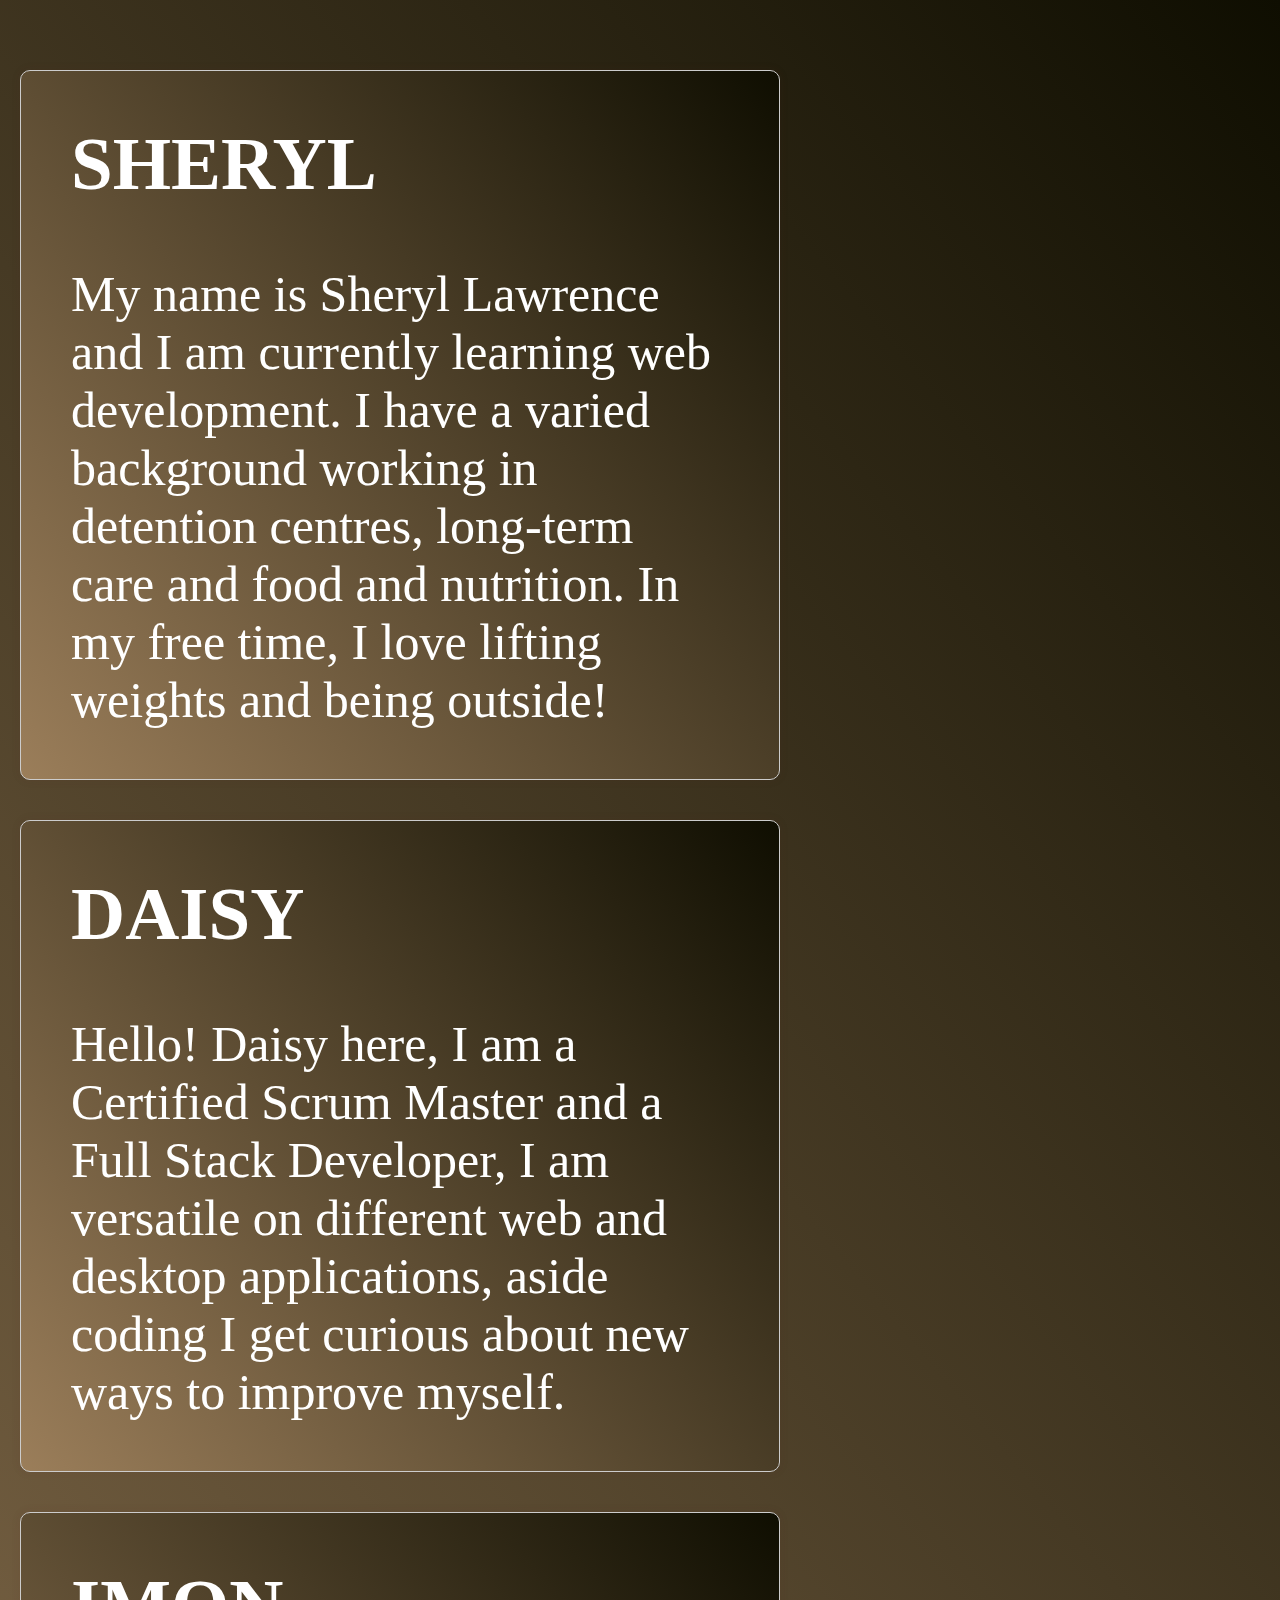
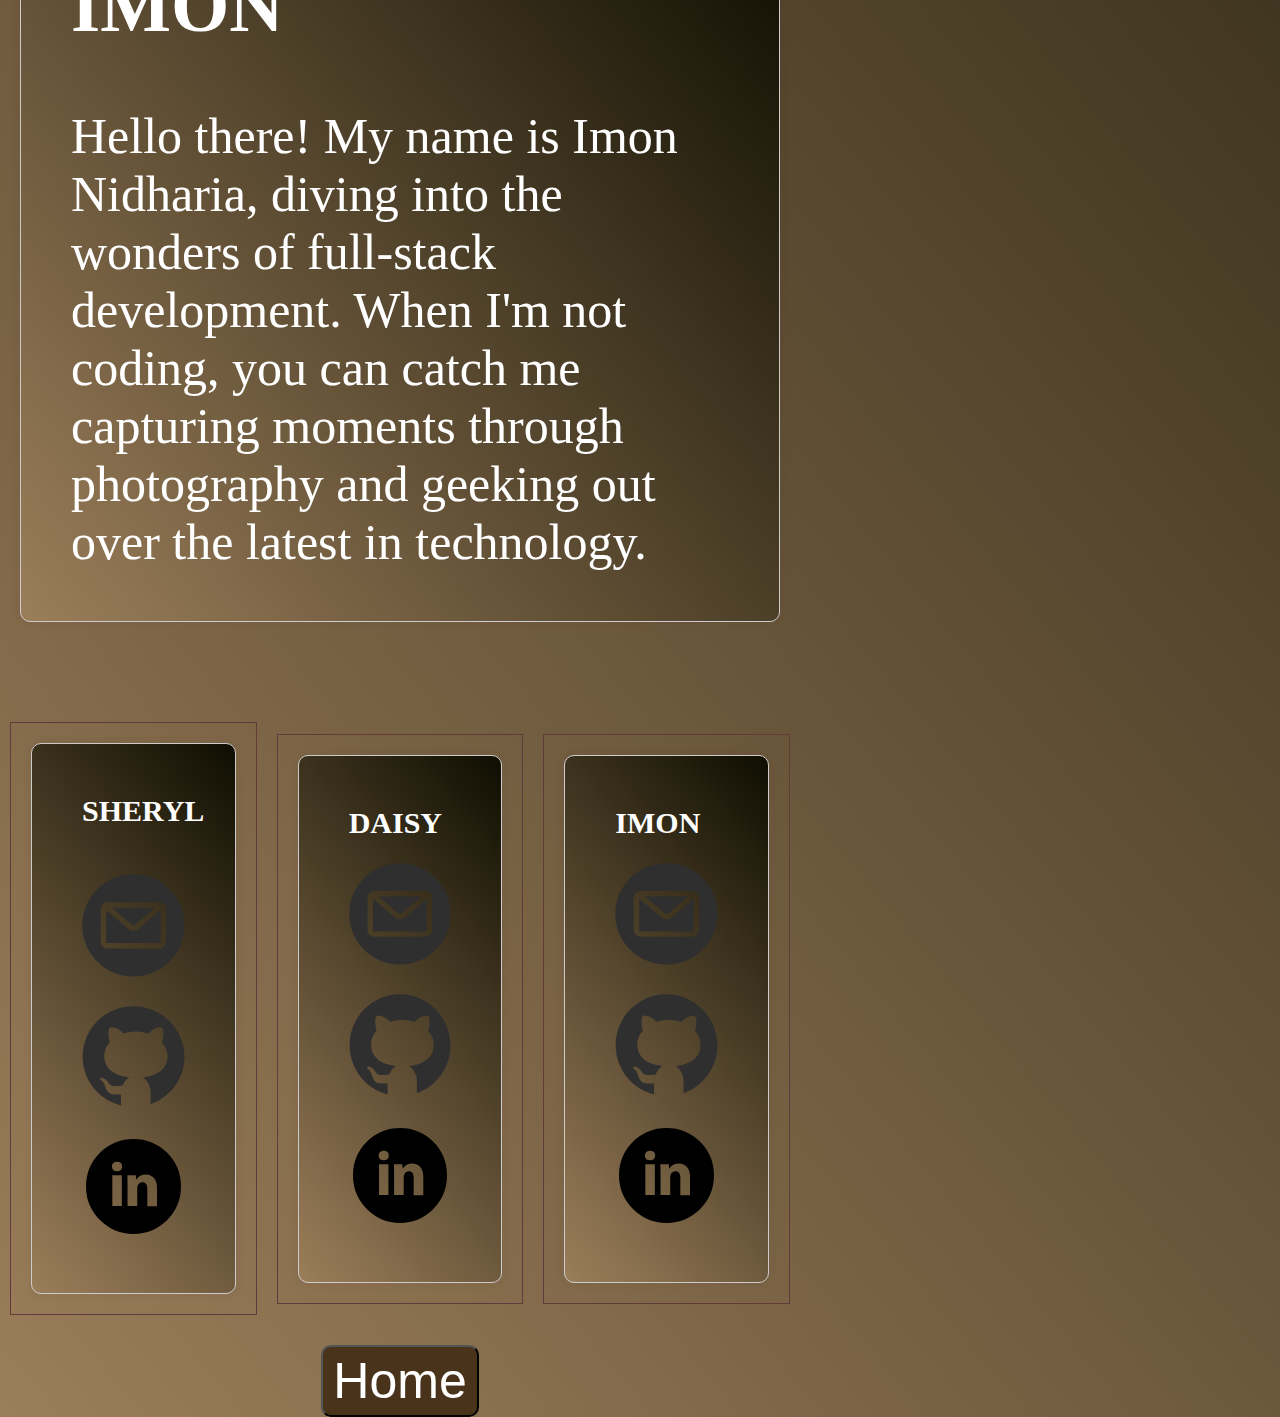
<file: contact.html>
<!DOCTYPE html>
<html lang="en">
<head>
    <meta charset="UTF-8">
    <meta name="viewport" content="width=device-width, initial-scale=1.0">
    <link rel="stylesheet" href="./assets/contact.css">
    <title>Feel Good App</title>
</head>
<body>

  <!--Brief description about each person-->
<div class="aboutUs">
    <div class="Name">
        <div class="namesContainer">
    <h2>SHERYL</h2>
<br>
<p>My name is Sheryl Lawrence and I am currently learning web development. I have a varied background working in detention centres, long-term care and food and nutrition. In my free time, I love lifting weights and being outside!</p>
</div>
</div>


<div class="Name">
    <div class="namesContainer">
<h2>DAISY</h2>
<br>
<p>Hello! Daisy here, 

  I am a Certified Scrum Master and a Full Stack Developer, I am versatile on different web and desktop applications, aside coding I get curious about new ways to improve myself.
</p>
</div>
</div>


<div class="Name">
    <div class="namesContainer">
<h2>IMON</h2>
<br>
<p>Hello there! My name is Imon Nidharia, diving into the wonders of full-stack development. When I'm not coding, you can catch me capturing moments through photography and geeking out over the latest in technology.</p>
</div>
</div>



<!--links to contact information on each person-->

<div class="contactUs">

    <div class="Contact">
        <div class="ContactInfo">
    <h2>SHERYL</h2>
<br>
&nbsp;
      
      <a href="mailto:codelaws@duck.com" target="_blank">
        <img src="./images/gmail.svg" class="connect" alt="email logo">
      </a>
      
   &nbsp;

   <a href="https://github.com/slawcode"target="_blank">
     <img src="./images/github.svg" class="connect" alt="github logo">
   </a>
   
   &nbsp;

   <a href="https://www.linkedin.com/in/sheryl-lawrence-211683116"target="_blank">
    <img src="./images/LinkedIn.svg" class="connect" alt="github logo">
</a>
</div>
</div>


<div class="Contact">
    <div class="ContactInfo">
<h2>DAISY</h2>
&nbsp;
      
      <a href="mailto:daisyisibor9@duck.com" target="_blank">
        <img src="./images/gmail.svg" class="connect" alt="email logo">
      </a>

      
   &nbsp;

   <a href="https://github.com/DaisyIsibor"target="_blank">
     <img src="./images/github.svg" class="connect" alt="github logo">
   </a>
   &nbsp;

   <a href="https://www.linkedin.com/in/daisy-isibor-fsd"target="_blank">
    <img src="./images/LinkedIn.svg" class="connect" alt="github logo">
   </a>
</div>
</div>


<div class="Contact">
    <div class="ContactInfo">
<h2>IMON</h2>
&nbsp;
      
      <a href="mailto:imon@duck.com" target="_blank">
        <img src="./images/gmail.svg" class="connect" alt="email logo">
      </a>
      
   &nbsp;

   <a href="https://github.com/imooon"target="_blank">
     <img src="./images/github.svg" class="connect" alt="github logo">
   </a>
   &nbsp;

   <a href="https://www.linkedin.com/in/imon-nidharia/"target="_blank">
     <img src="./images/LinkedIn.svg" class="connect" alt="github logo">
   </a>
</div>
</div>




    
<!--Adding a button to navigate to the home page-->
<a href="index.html" class="Btnhome">
    <button type="home">Home</button></a>


</body>


</html>
</file>
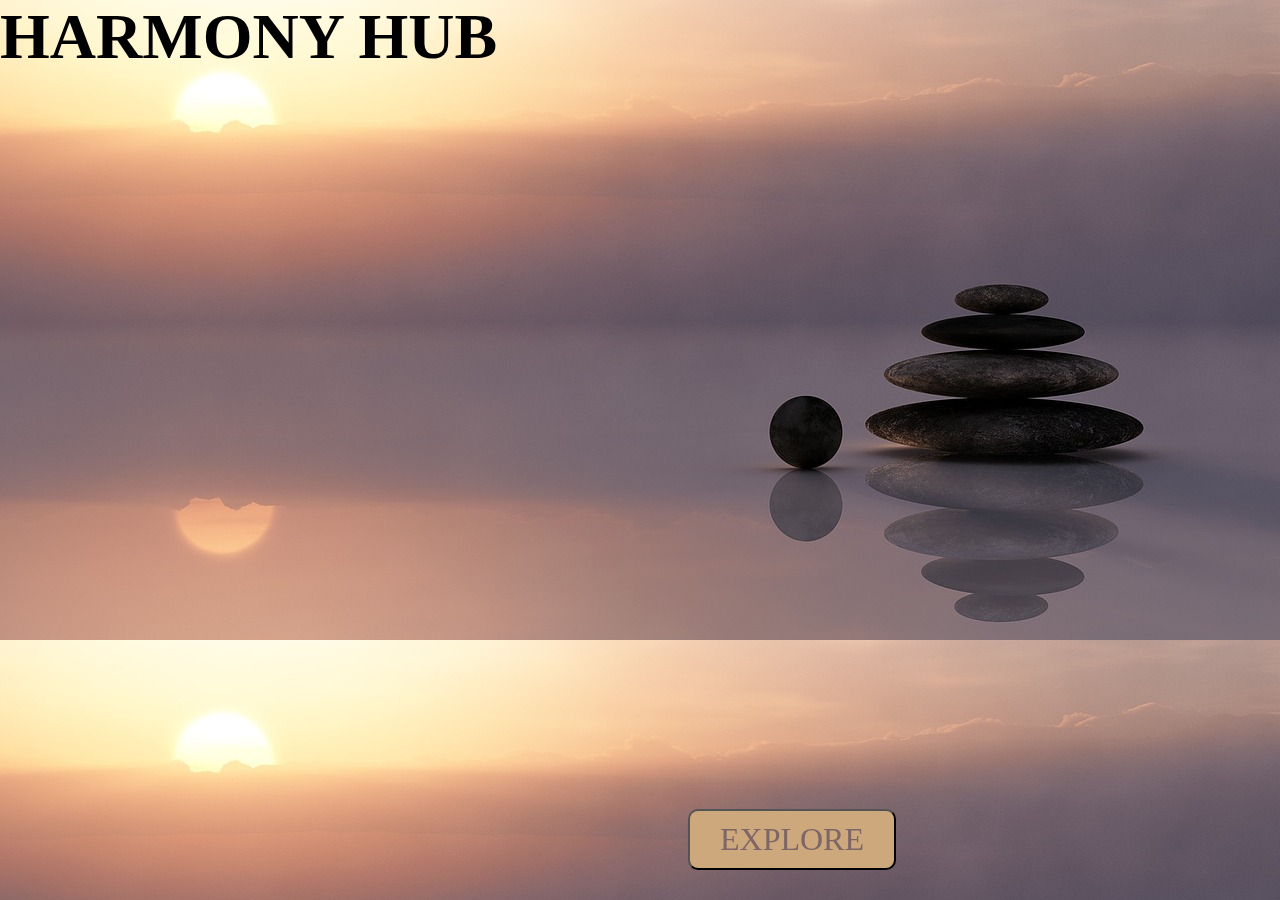
<file: home.html>
<!DOCTYPE html>
<html lang="en">
<head>
    <meta charset="UTF-8">
    <meta name="viewport" content="width=device-width, initial-scale=1.0">
    <link rel="stylesheet" href="./assets/home.css">
    <title>Feel Good App</title>
    
</head>
<body>

   
<!--Below is the name of Website with a H3 attribute -->
        
    <h3>HARMONY HUB</h3>

<!--Below is the link to explore which takes you to the Main page-->
    <button onclick="mainPage()"
    id="exploreBtn">EXPLORE</button>

<h2 class="timer"></h2>
<div id="quote"></div>

    <script src="./assets/home.js"></script>
</body>
</html>
</file>
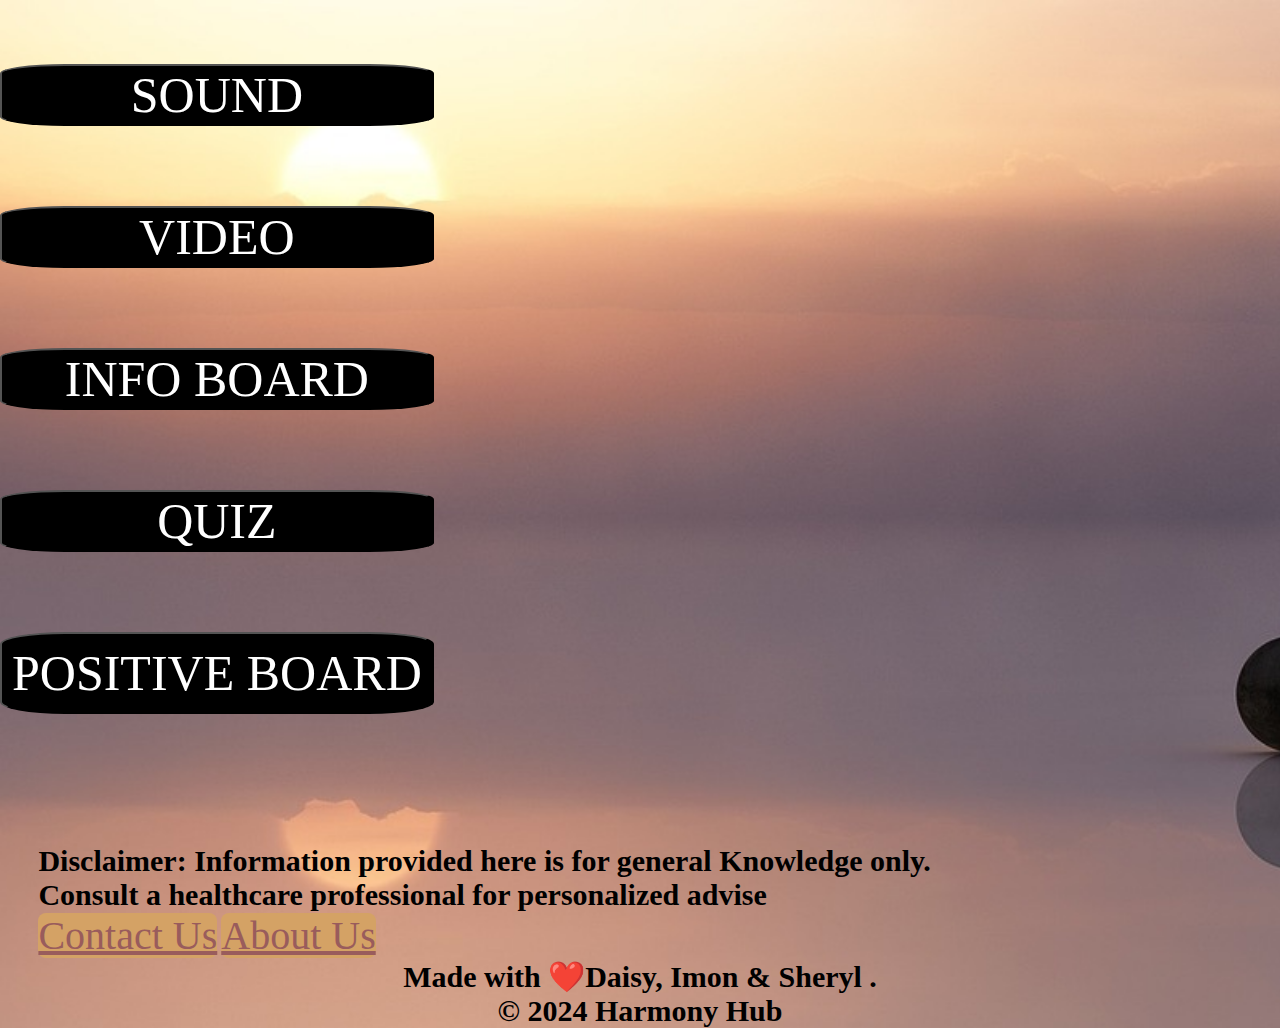
<file: main.html>
<!DOCTYPE html>
<html lang="en">
<head>
    <meta charset="UTF-8">
    <meta name="viewport" content="width=device-width, initial-scale=1.0">
    <link rel="stylesheet" href="./assets/main.css">
    <title>Harmony Hub</title>
</head>
<body>

    
<section class="Menue">

    <button onclick="soundPage()"
    id="soundBtn">SOUND</button>

        
<button onclick="videoPage()"
    id="videoBtn">VIDEO</button>

    <button onclick="informationPage()"
    id="informationBtn">INFO BOARD</button>


<button onclick="quizPage()"
    id="quizBtn">QUIZ</button>

     

    <button onclick="positivePage()"
    id="positiveBtn">POSITIVE BOARD</button>
</section>
        

<section id="footer"
class ="disclaimer">
<h3>Disclaimer: Information provided here is for general Knowledge only. 
    <br>
      Consult a healthcare professional for personalized advise</h3>


   <a href="contact.html" class="contact">Contact Us</a>  
   <a href="contact.html" class="about">About Us</a>    


</section>


<footer>
    <h3 style="text-align:center;"
    >Made with ❤️Daisy, Imon & Sheryl ️.
<p>&copy; 2024 Harmony Hub</p>
</h3>
</footer>

<script src="./assets/main.js"></script>




        </body>
</html>
</file>
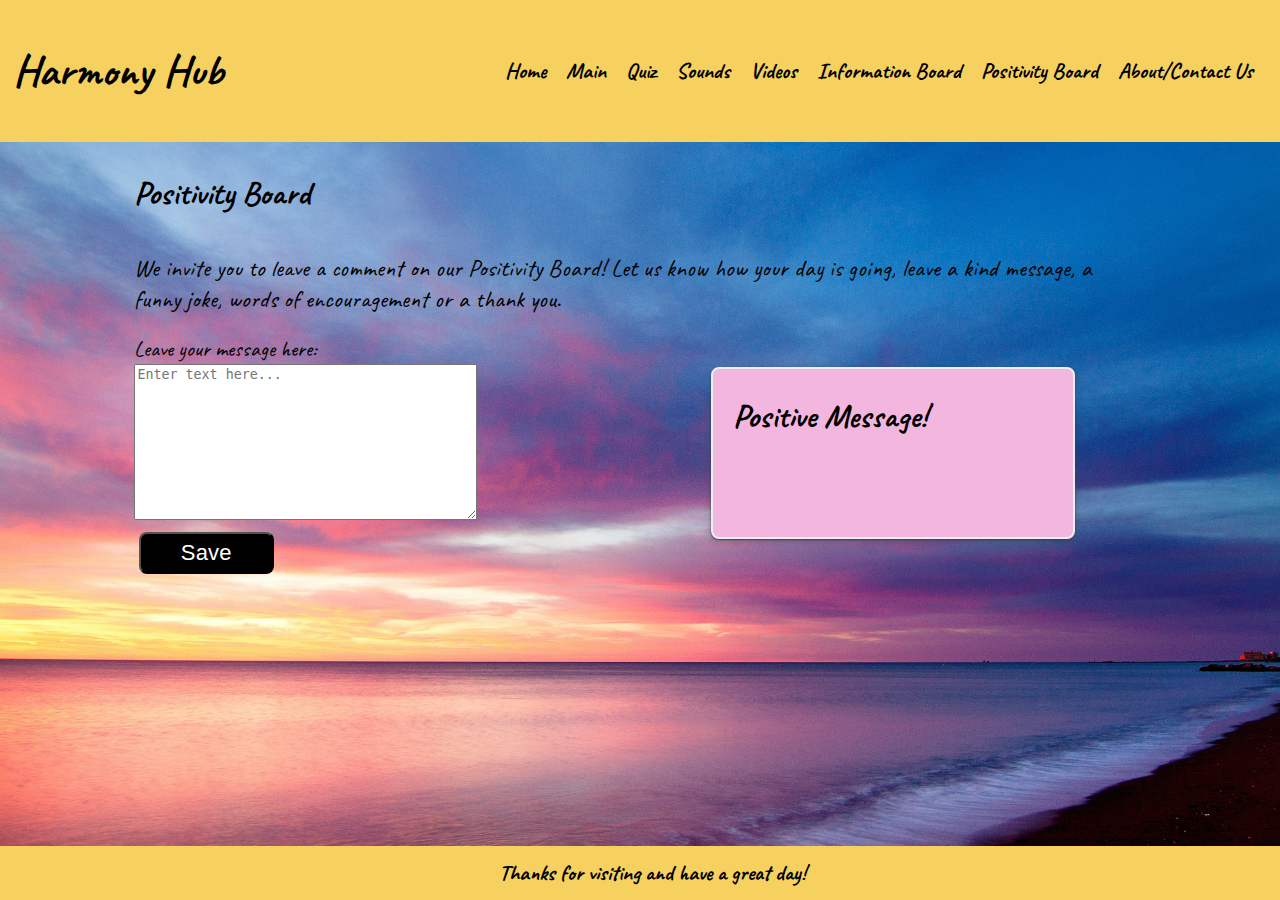
<file: positive.html>
<!DOCTYPE html>
<html lang="en">
<head>
    <meta charset="UTF-8">
    <meta name="viewport" content="width=device-width, initial-scale=1.0">
    <!-- Google fonts api list -->
    <link rel="preconnect" href="https://fonts.googleapis.com">
    <link rel="preconnect" href="https://fonts.gstatic.com" crossorigin>
    <link href="https://fonts.googleapis.com/css2?family=Caveat:wght@400..700&family=Roboto:ital,wght@0,100;0,300;0,400;0,500;0,700;0,900;1,100;1,300;1,400;1,500;1,700;1,900&display=swap" rel="stylesheet">
    <link rel="stylesheet" href="./assets/positive.css" />
    <title>Harmony Hub</title>
</head>

<body>
  <!-- Header for Harmoney Hub and unordered navigation list of pages -->
  <header>
    <h1>Harmony Hub</h1>
    <nav>
      <ul>
        <li><a href="index.html">Home</a></li>
        <li><a href="main.html">Main</a></li>
        <li><a href="quiz.html">Quiz</a></li>
        <li><a href="sound.html">Sounds</a></li>
        <li><a href="video.html">Videos</a></li>
        <li><a href="info.html">Information Board</a></li>
        <li><a href="positive.html">Positivity Board</a></li>
        <li><a href="contact.html">About/Contact Us</a></li>
      </ul>
     </nav>
  </header>

  <main>
    <section>
      <article>
        <h2>Positivity Board</h2>
        <p>We invite you to leave a comment on our Positivity Board! Let us know how your day is going, leave a kind message, a funny joke, words of encouragement or a thank you.</p>
        <label for="message">Leave your message here:</label>
        <br><textarea type=text id="message" rows="10" cols="40" placeholder="Enter text here..."></textarea> </textarea>
        <button id="save" onClick="saveData()">Save</button> 
        <div id="savedData"></div>
      </article>
      <article>
        <div class="card">
          <h2 class="positive-message">Positive Message!</h2>
          <p><span id="saved-message"></span></p>
        </div>
      </article>
    </section>
  </main>

  <footer>
    <span>Thanks for visiting and have a great day!</span>
  </footer>

  <script src="assets/positive.js"> </script>

</body>

</html>
</file>
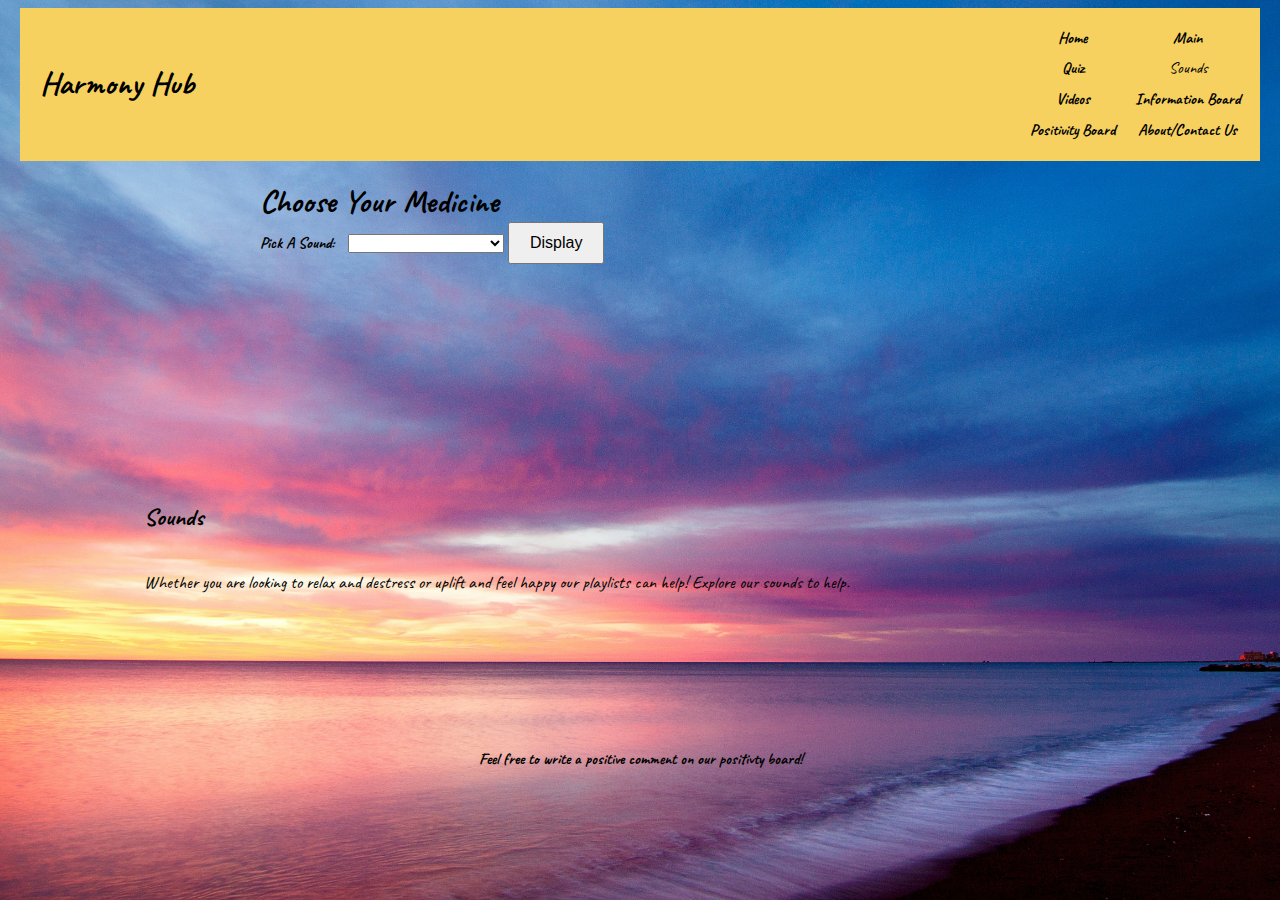
<file: sound.html>
<!DOCTYPE html>
<html lang="en">
<head>
    <meta charset="UTF-8">
    <meta name="viewport" content="width=device-width, initial-scale=1.0">
    <link rel="preconnect" href="https://fonts.googleapis.com">
    <link rel="preconnect" href="https://fonts.gstatic.com" crossorigin>
    <!--This is the link to the fonts-->
    <link href="https://fonts.googleapis.com/css2?family=Caveat:wght@400..700&family=Roboto:ital,wght@0,100;0,300;0,400;0,500;0,700;0,900;1,100;1,300;1,400;1,500;1,700;1,900&display=swap" rel="stylesheet">
    <link rel="stylesheet" href="./assets/sound.css" />
    <title>Harmony Hub</title>
</head>

<body>

    <header>

        <h1>Harmony Hub</h1>

        <button id="menu-toggle">&#9776;</button>
        <nav id="menu">
          <ul>
            <!--removed the path(./) from links-->

            <li><a href="home.html">Home</a></li>
            <li><a href="main.html">Main</a></li>
            <li><a href="quiz.html">Quiz</a></li>
            <li><a href="sound.html"></a> Sounds</a></li>
            <li><a href="video.html">Videos</a></li>
            <li><a href="info.html">Information Board</a></li>
            <li><a href="positive.html">Positivity Board</a></li>
            <li><a href="contact.html">About/Contact Us</a></li>
          </ul>
        </nav>
      </header>

      <!--This displays the play list for users to pick and search from-->
      <div class="playList">
<h1>Choose Your Medicine</h1>
<!--Below is the drop down options to pick a sound  -->
<label for="selectOptions">Pick A Sound:</label>
<select id="selectOptions">
  <option value=""></option>
  <option value="meditation">Meditation</option>
  <option value="fireSound">Fire Sounds</option>
  <option value="waveSound">Wave Sounds</option>
  <option value="rainSound">Rainfall Sounds</option>
  <option value="snowSound">Snow Blizzard Sounds</option>
  <option value="relaxSound">Relaxing Music</option>
  <option value="jazzsound">Jazz Piano</option>
  <option value="gentleSound">Gentle Music</option>
  <option value="hamonySound">Harmony Sound</option>
</select>
<!--this is the display click option which is called here but the function is on main JS file-->
<button onclick="display()">Display</button>
<div id="results"></div>
<div id="pictureContainer"></div>
</div>


<script src="./assets/main.js"></script>
</body>

    <main>
      <section>
        <article>
          <h2>Sounds</h2>
           <p>Whether you are looking to relax and destress or uplift and feel happy our playlists can help! Explore our sounds to help. </p>
          
        </article>
      </section>
      
    </main>

    <footer>
        <span>Feel free to write a positive comment on our positivty board!</span>
        
        
    </footer>
</file>
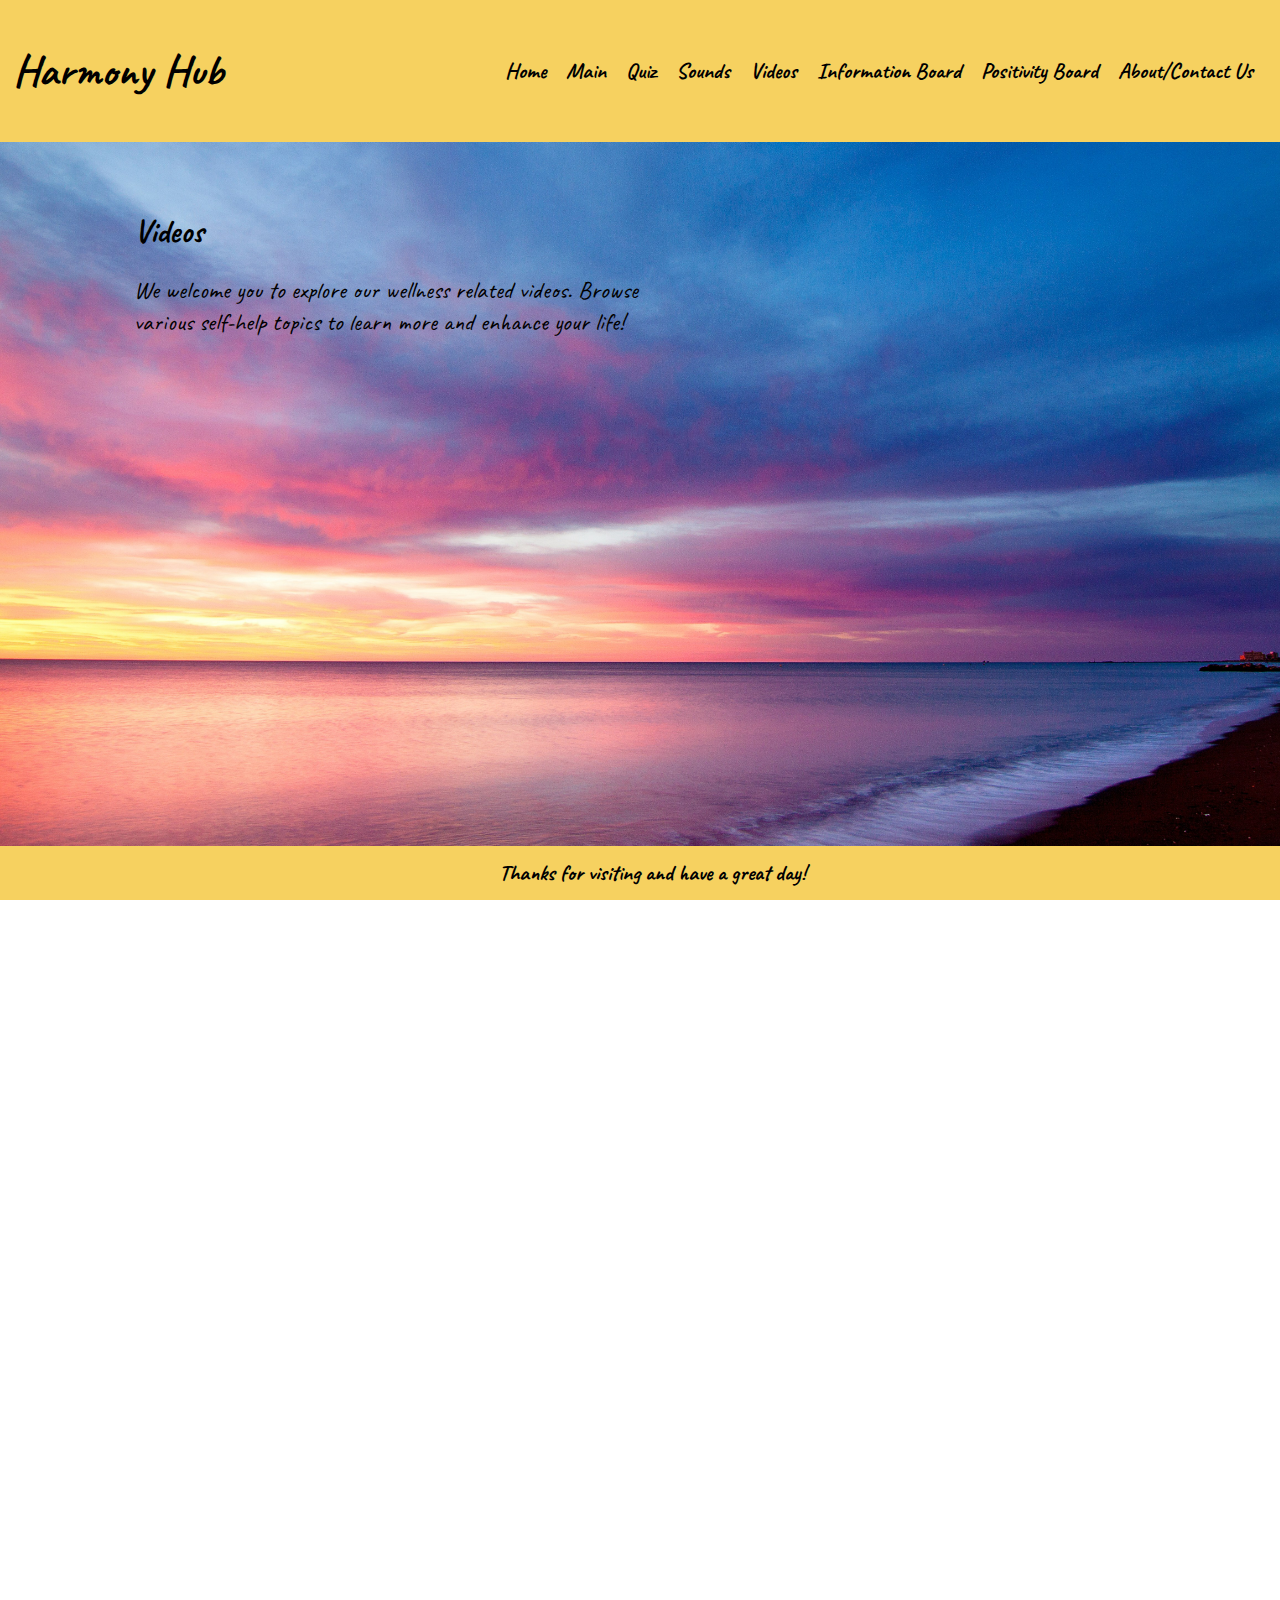
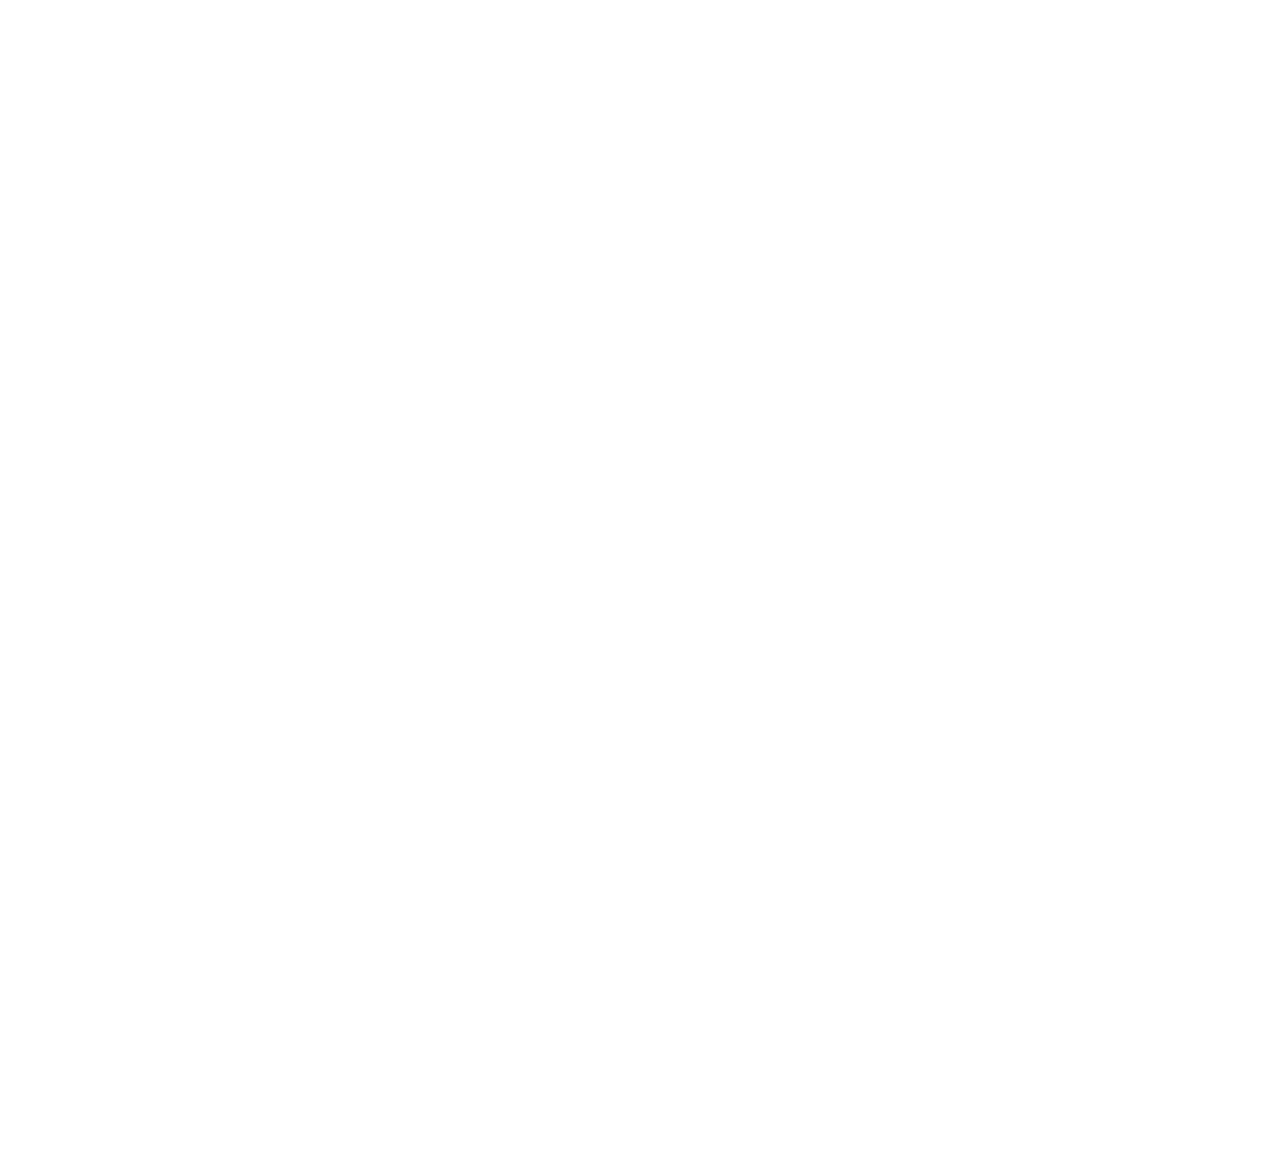
<file: video.html>
<!DOCTYPE html>
<html lang="en">
<head>
    <meta charset="UTF-8">
    <meta name="viewport" content="width=device-width, initial-scale=1.0">
    <!-- Google fonts api link -->
    <link rel="preconnect" href="https://fonts.googleapis.com">
    <link rel="preconnect" href="https://fonts.gstatic.com" crossorigin>
    <link href="https://fonts.googleapis.com/css2?family=Caveat:wght@400..700&family=Roboto:ital,wght@0,100;0,300;0,400;0,500;0,700;0,900;1,100;1,300;1,400;1,500;1,700;1,900&display=swap" rel="stylesheet">
    <link rel="stylesheet" href="./assets/video.css" />
    <title>Harmony Hub</title>
</head>

<body>
    <header>
      <!-- Header for Harmoney Hub and unordered navigation list of pages -->
        <h1>Harmony Hub</h1>
        <nav>
          <ul>
            <li><a href="index.html">Home</a></li>
            <li><a href="main.html">Main</a></li>
            <li><a href="quiz.html">Quiz</a></li>
            <li><a href="sound.html">Sounds</a></li>
            <li><a href="video.html">Videos</a></li>
            <li><a href="info.html">Information Board</a></li>
            <li><a href="positive.html">Positivity Board</a></li>
            <li><a href="contact.html">About/Contact Us</a></li>
          </ul>
        </nav>
      </header>

  <main>
    <section>
      <article>
        <h2>Videos</h2>
        <p>We welcome you to explore our wellness related videos. Browse various self-help topics to learn more and enhance your life!</p>
      </article>
      <article class="video" id="video">
        <iframe width="560" height="315" src="https://www.youtube.com/embed/byhuJcEf0zg?si=HJtDogYIihLIopLn" title="YouTube video player" frameborder="0" allow="accelerometer; autoplay; clipboard-write; encrypted-media; gyroscope; picture-in-picture; web-share" allowfullscreen></iframe>
        <iframe width="560" height="315" src="https://www.youtube.com/embed/1U2qMRGihGg?si=VU0NTWnzGkLCeiGa" title="YouTube video player" frameborder="0" allow="accelerometer; autoplay; clipboard-write; encrypted-media; gyroscope; picture-in-picture; web-share" allowfullscreen></iframe>
        <iframe width="560" height="315" src="https://www.youtube.com/embed/FDuDgCZyGUg?si=qxFP6OU_wfeinzKN" title="YouTube video player" frameborder="0" allow="accelerometer; autoplay; clipboard-write; encrypted-media; gyroscope; picture-in-picture; web-share" allowfullscreen></iframe>
        <iframe width="560" height="315" src="https://www.youtube.com/embed/36m1o-tM05g?si=u6AJdwCeLWQ8qE5R" title="YouTube video player" frameborder="0" allow="accelerometer; autoplay; clipboard-write; encrypted-media; gyroscope; picture-in-picture; web-share" allowfullscreen></iframe>
        <iframe width="560" height="315" src="https://www.youtube.com/embed/bGvAXu7P9Sw?si=62B_cXiBv7bch0-p" title="YouTube video player" frameborder="0" allow="accelerometer; autoplay; clipboard-write; encrypted-media; gyroscope; picture-in-picture; web-share" allowfullscreen></iframe>
        <iframe width="560" height="315" src="https://www.youtube.com/embed/sUwD3GRPJos?si=9f73i2bNIilOTNcF" title="YouTube video player" frameborder="0" allow="accelerometer; autoplay; clipboard-write; encrypted-media; gyroscope; picture-in-picture; web-share" allowfullscreen></iframe>
        <iframe width="560" height="315" src="https://www.youtube.com/embed/sQuM5e0QGLg?si=agnI2v6EURdQrjOl" title="YouTube video player" frameborder="0" allow="accelerometer; autoplay; clipboard-write; encrypted-media; gyroscope; picture-in-picture; web-share" allowfullscreen></iframe>
      </article>
    </section>
  </main>

  <footer>
    <span>Thanks for visiting and have a great day!</span>
  </footer>

  <script src="assets/video.js"></script>

</body>

</html>
</file>
<file: assets/contact.css>
* {
    padding: 0;
    margin: 0;
    box-sizing: border-box;
}

body {
    background: linear-gradient(50deg, rgb(155, 126, 90), rgb(15, 14, 1));
    min-height: 100vh; /    display: flex;
    flex-direction: column;
    justify-content: center;
    align-items: center;
    overflow-x: hidden; /* Prevents horizontal overflow */
}

.aboutUs  {
    font-size: 50px;
    font-family: comic;
    display: flex;
    flex-wrap: wrap; /* Allow items to wrap to the next line if necessary */
    justify-content: center; /* Horizontally center items */
    align-items: center;
    max-width: 800px;
    margin-top: 50px;
    color:white;
}

.contactUs{
    
    font-family: comic;
    display: flex;
    flex-wrap: wrap; /* Allow items to wrap to the next line if necessary */
    justify-content: center; /* Horizontally center items */
    align-items: center;
    max-width: 800px;
    margin-top: 50px;
}


.Names {
    flex: 1; /* Allow items to grow and fill available space */
    border: 1px solid rgb(97, 59, 59);
    padding: 20px;
    margin: 10px; /* Add margin between items */
    width: 30%; /* Set width for each item */
    max-width: calc(30% - 20px); /* Set maximum width for each item to prevent overflow */
}

.Contact{
    flex: 1; /* Allow items to grow and fill available space */
    border: 1px solid rgb(97, 59, 59);
    padding: 20px;
    margin: 10px;
    width: 30%; 
    max-width: calc(50% - 70px); /* Set maximum width for each item to prevent overflow */
}

.namesContainer {
    padding: 50px;
    border: 1px solid #ccc;
    border-radius: 10px;
    box-shadow: 0 0 10px rgba(92, 44, 44, 0.1);
    background: linear-gradient(50deg, rgb(155, 126, 90), rgb(15, 14, 1));
    margin:20px;
}
.ContactInfo{
    padding:50px;
    border: 1px solid #ccc;
    border-radius: 10px;
    box-shadow: 0 0 10px rgba(92, 44, 44, 0.1);
    background: linear-gradient(50deg, rgb(155, 126, 90), rgb(15, 14, 1));
   font-size:20px;
}


.contactUs {
    margin-top: 70px; /* To Adjust spacing between sections */
}

/* Styling for the home button */
.Btnhome {
    margin-top: 20px;
    text-align: right;
}

.Btnhome button {
    font-size: 1em;
    cursor: pointer;
    color:white;
    background-color: rgb(73, 52, 27);
    border-radius: 10px;
    padding: 5px 10px;
}

.Btnhome button:hover {
    background-color: rgba(146, 87, 87, 0.493);
    margin-left: auto;
}


/* media query per screen*/

@media screen and (max-width: 576px) {
    .Contact{
        max-width:100px;
        padding:8px;
        border:10px;
        
    }


    .contactUs{
        
        font-size:10px;
            max-width:100%;
            padding:20px;
    }
    .ContactInfo{
       
        width:100%;
        padding:3px;
    }
    
    .Btnhome{
        font-size:35px;
      }
      h2{
        font-size:large;
    }
    

    
    .Btnhome{
        font-size:45px;
      }
}

@media screen and (max-width: 414px){
    .Contact{
        max-width:100px;
        padding:15px;
        border:10px;
        
    }


    .contactUs{
        
        font-size:10px;
            max-width:100%;
            padding:20px;
    }
    .ContactInfo{
       
        width:100%;
        padding:1px;
    }
    
    .Btnhome{
        font-size:35px;
      }
      h2{
        font-size:large;
    }
    }

    @media screen and (max-width: 320px) {
    
    
        .contactUs{
            font-size:10px;
            max-width:100%;
            padding:10px;
        }
        h2{
            font-size:large;
        }
    .Contact{
        max-width:800px;
        padding:15px;
        border:10px;
        
    }

    .ContactInfo{
       
        width:100%;
        padding:10px;
    }

  .Btnhome{
    font-size:20px;
  }
}
</file>
<file: assets/home.css>
*{
    margin:0;
    padding:0;
}

h3{
    font-family:inherit;
    font-size: 4em;
    

}

body{
    background-color:bisque;
    background-image:url("../images/balance-110850_1280.jpg");
    background-size:cover;
    
    
}

#quote{
    font-size:3em;
    font-family:comic;
    text-align:center;
  margin-top:10%;
  color:white;

}

#exploreBtn{
    text-align:center;
    font-size:2em;
    font-family:comic;
    bottom:30px;
    right:30%;
    padding:10px 30px;
    color:rgb(126, 102, 102);
    background: linear-gradient(50deg, rgb(204, 168, 124) 100% , rgb(15, 14, 1) 100%);
    cursor:pointer;
    position:fixed;
    border-radius:10px
}


/*media query for each screen size*/


@media screen and (max-width: 414px){
body{
    width:fit-content;

}

    
}


@media screen and (max-width: 576px) {
    body{
        width:fit-content;

    }
    h3{
        font-size:50px;

    }
}


@media screen and (max-width: 767px) {
    body{
        width:fit-content;

    }
    h3{
        font-size:50px;

    }
}

@media screen and (max-width: 320px) {
    body{
        width:fit-content;

    }
    h3{
        font-size:50px;

    }
}


@media screen and (max-width: 992px) {
    body{
        width:fit-content;

    }
    h3{
        font-size:50px;

    }
}
</file>
<file: assets/main.css>
*{
    padding:0;
    margin:0;
    
}

body{
    background-color:bisque;
    background-image:url("../images/balance-110850_1280.jpg");
    background-size:cover;
   
    flex-direction: column;
    
    
}

.Menue{
    display:inline-grid;
    font-size:3em;
    font-family: comic;
    margin-top:5%;

}

#soundBtn{
    font-family: comic;
    font-size:50px;
    background-color: black;
    color:white;
    margin-bottom:80px;
    border-radius:15%;
 padding:0px;
   
}

#videoBtn{
    font-family: comic;
    font-size:50px;
    background-color: black;
    color:white;
    margin-bottom:80px;
    border-radius:15%;
}

#quizBtn{
    font-family: comic;
    font-size:50px;
    background-color: black;
    color:white;
    margin-bottom:80px;
    border-radius:15%;
}

#informationBtn{
    font-family: comic;
    font-size:50px;
    background-color: black;
    color:white;
    margin-bottom:80px;
    border-radius:15%;
}

#positiveBtn{
    font-family: comic;
    font-size:50px;
    background-color: black;
    color:white;
    margin-bottom:30%;
    border-radius:15%;
    padding:10px;
}

h3{
    font-size:30px;
    
}


.contact{
    font-size:40px;
  
  
   color:rgb(153, 92, 92);
   background: linear-gradient(50deg, rgb(212, 162, 101) 100% , rgb(78, 73, 3) 100%);
   cursor:pointer;
   border-radius:8px;
}

.about{
    font-size:40px;
    
    
    color:rgb(153, 92, 92);
    background: linear-gradient(50deg, rgb(212, 162, 101) 100% , rgb(78, 73, 3) 100%);
    cursor:pointer;
    border-radius:8px;
}

.disclaimer{
    position:relative;
  left:3%;
}



@media screen and (max-width: 414px){


.soundBtn{
    font-size:20px;
}

.menue{
    font-size:25px;
}
}
    



@media screen and (max-width: 576px) {
  
    
    .menue{
        font-size:20px;
    }
}


@media screen and (max-width: 767px) {
    
    
    .menue{
        font-size:10px;
    }
    .soundBtn{
        font-size:5px;
    }
    .disclaimer{
        font-size:15px;
    }
}

@media screen and (max-width: 320px) {
    
    
    .menue{
        font-size:20px;
    }

.disclaimer{
    font-size:10px;
}

}

@media screen and (max-width: 992px) {
   
    
    .menue{
        font-size:20px;
    }

.disclaimer{
    font-size:17px;

}
}
</file>
<file: assets/positive.css>
/* Universal black text unless otherwise specified */
* {
    color: black;
}

/* Body styling and image set to cover page */
body {
    background-image: url(../images/sunset.jpg);
    background-repeat: no-repeat;
    background-attachment: fixed;
    background-size: cover;
    display: flex;
    flex-direction: column;
    line-height: 1.3;
    font-family: 'Caveat', 'Roboto';
    font-size: 22px;
}

/* Header fixed to top of page and color set */
header {
    position: fixed; 
    left: 0;
    top: 0;
    width: 100%;
    display: flex;
    justify-content: space-between;
    align-items: center;
    padding: 1%;
    background-color: rgb(246, 209, 96);
    flex-shrink: 0;
}
  
h1 {
    font-size: 200%;
}

nav ul {
    display: flex; 
    /* justify-content: space-evenly;  */
    margin-right: 33px;
    min-width: 300px;
    list-style-type: none;
    padding: 10px;
    margin: 10px;
}

nav a {
    font-weight: bold; 
    text-decoration: none;
}

/* 20px of spacing between navigation list items */
nav li {
    margin-right: 20px;
}

main {
    display: flex;
    flex-wrap: wrap;
    padding: 10%;
    padding-left: 10%;
    padding-top: 7%;
}

section {
    flex: 1 1 0;
    padding-right: 5%;
    padding-top: 8px;
} 

h2 {
    margin: 4% 0;
    padding-top: 3%;
    display: flex;
    flex: 1 1 0;
}

p {
  margin: 2% 0;
  font-size: 110%;
}

label {
  /* border-radius: 18px; */
}

#savedData {
    padding-top: 3%;
}

/* 'Save' button styling with cursor pointer and rounded corners */
button {
    background-color: black;
    border-radius: 8px;
    color: #fff;
    cursor: pointer;
    font-size: 1em;
    letter-spacing: 0.21px;
    line-height: 8px;
    max-width: 255px;
    padding: 15px 40px;
    text-align: right;
    transition-duration: 0.15s;
    transition-property: background-color;
    transition-timing-function: linear;
    margin: 0.2em;
    display: flex;
  }
 
/* Styling for saved message box */
.card {
    background-color: rgb(243, 183, 223);
    border: 2px solid #eceff1;
    border-radius: 8px;
    box-shadow: rgba(60, 64, 67, 2) 0 1px 2px 0,
      rgba(60, 64, 67, 0.15) 0 2px 4px 3px;
    margin: 30px 20px;
    padding: 20px;
    width: 25vw; 
    height: 10vw;
    margin-left: 60%;
    margin-top: -25%;
}
  
.card::after {
    content: " ";
    display: block;
    clear: both;
}  

/* Saved positive message text */
.positive-message {
    text-align: center;
    margin-top: -3px;
}

#msg {
    display: block;
    min-height: 100px;
    width: 100%;
    margin-top: 10px;
    background-color: whitesmoke;
}

/* Footer fixed to top of page and color set  */
footer {
    position: fixed; 
    left: 0;
    bottom: 0;
    width: 100%;
    display: flex;
    justify-content: center;
    padding: 1%;
    background-color: rgb(246, 209, 96);
    font-weight: bold;
    border-bottom:0;
}

/* Media query added to accomodate different screen sizes */
@media screen and (max-width: 992px) {
    header {
      margin-top: 0;
      margin-left: 0;
    }

    main,
    h2 {
      flex-direction: column;
      width: 100%;
      margin-top: 10px;
      margin-left: 10px;
      max-width: 100%;
    }
  
    section {
      padding-right: 0;
      margin-top: 30%;
      width: 100%;
      text-align: center;
      max-width: 100%;
    }

    .card {
      margin-top: 10px;
      margin-left: 10px;
      max-width: 100%;
    }

    button {
      font-size: 1em;
    } 
    
    .card {
      flex-direction: column;
    }
}

@media screen and (max-width: 768px) {
    header {
      flex-direction: column;
      margin-top: 0;
      margin-left: 0;
    }
    main {
      flex-direction: column;
      font-size: smaller;
      width: 100%;
      padding: 10px;
      max-width: 100%;
    } 
  
    section {
      padding-right: 0;
      margin-top: 30%;
      width: 100%;
      text-align: center;
      padding: 10;
      padding-top: 12px;
      max-width: 100%;
    }

    h2 {
      width: 90%;
      padding: 10px;
      padding-top: 10px;
      max-width: 100%;
    } 

    button {
      font-size: 1em;
    } 

    .card {
      flex-direction: column;
      padding: 10px;
      margin-top: 10px;
      margin-left: 10px;
      max-width: 100%;
    }

}

@media screen and (max-width: 576px) {
    header {
      flex-direction: column;
    }

    main {
      flex-direction: column;
      font-size: smaller;
      width: 100%;
      max-width: 100%;
      
    }
  
    section {
      padding-right: 0;
      margin-top: 30%;
      width: 100%;
      text-align: center;
      margin-top: 10px;
      margin-left: 10px;
      max-width: 100%;
    }
    
    h2 {
      width: 90%;
      flex-direction: column;
      width: 100%;
      margin-top: 10px;
      margin-left: 10px;
      max-width: 100%;
    }

    button {
      font-size: 1em;
      flex-direction: row;
      width: 100%;
    } 

    .card {
      flex-direction: row;
      width: 100%;
      max-width: 100%;
    }

    footer {
      font-size: medium;
    }
}
</file>
<file: assets/sound.css>
*{
  margin:0;
  padding:0;
  box-sizing: border-box;
}



body {
    background-image: url(../images/sunset.jpg);
    background-repeat: no-repeat;
    background-attachment: fixed;
    background-size: cover;
    display: flex;
    flex-direction: column;
    line-height: 1.3;
    font-family: 'Caveat', 'Roboto';
    font-size: 22px;
}
  
header {
  
 margin-top:-1%;
  width: 100%;
  display: flex;
  justify-content: space-between;
  align-items: center;
  padding-bottom: 3px;
  background-color: rgb(246, 209, 96);
  color: black;
  
  
}

  
h1 {
    font-size: 200%;
}




nav a {
    color: black; 
    font-weight: bold;
    text-decoration: none;
    
    
}



main {
    display: flex;
    flex-wrap: wrap;
    padding: 10%;
}

section {
    flex: 1 1 0;
    padding-right: 5%;
} 

h2 {
  margin: 4% 0;
  padding-top: 5%;
  display: flex;
  flex: 1 1 0;
}

p {
  margin: 2% 0;
  font-size: 110%;
}

footer {
    
    left: 0;
    bottom: 0;
    width: 100%;
    display: flex;
    justify-content: center;
    padding: 1%;
  
    color: black;
    font-weight: bold;
 
}


.playList{
    max-width:800px;
    margin:20px auto;
    padding:20px;
   
}

label{
    font-weight:bold;
    margin-right:10px;
}

#selectOptions{
  margin-bottom:20px;
}


#result{
    display:grid;
    grid-template-columns:repeat(auto-fit, minimax(200px, 1fr));
    grid-gap:20px;
}

.album{
text-align:center;
}

audio {
  width: 300px;
  height: 54px;
}

.track-audio {
    width: 100%; 
    margin-top: 10px; 
}

.picture img{
    font-size:6px;
  
}


#menu-toggle {
  background-color: transparent;
  border: none;
  cursor: pointer;
  font-size: 28px; 
  color: #000; 
}

#menu {
  display: none; 
  list-style:none; 
  padding: 0;
  margin: 0;
}

#menu ul {
  display:grid;
  grid-template-columns: repeat(2, 1fr); /* Two columns */
  gap: 10px; /* Adjust the gap between items */
  list-style:none; 
}

#menu li {
  text-align: center;
 
}

/* Default styles for larger screens (992px and above) */
@media only screen and (min-width: 992px) {
    header {
        padding: 20px;
    }
    body {
      font-size: 16px; 
      padding: 20px; 
    }
    audio {
      width: 450px;
      height: 120px;
    }

button {
    font-size: 16px;
    padding: 10px 20px; 
  }
    .playList {
      width: 80%;
      margin: 0 auto; 
    }

    .picture img {
       
        width: 90%; 
        height: auto;
    }
    .track-audio {
        
        width: 80%;
    }
    p{
      
    }
}
  
  
  /* Styles for medium-sized screens (768px to 991px) */
  @media only screen and (min-width: 768px) and (max-width: 991px) {
    body {
      font-size: 14px; 
      padding: 15px; 
    }
  
    .playList {
      width: 90%; 
      margin: 0 auto; 
    }
  
    audio {
      width: 350px;
      height: 85px;
    }

  header {
    padding: 15px; 
  }
  .picture img {
   
    width: 90%;
    height: auto; 
  }
  .track-audio {
    
    width: 70%;
  }

  button {
    font-size: 14px; 
  }
  }
  
  /* Styles for smaller screens (576px to 767px) */
  @media only screen and (min-width: 576px) and (max-width: 767px) {
        header {
          padding: 10px; 
      
        button {
          font-size: 12px; 
          padding: 6px 12px; 
        }
      }
      .picture img {
        
        width: 70%; 
        height: auto; 
      }

      audio {
        width: 300px;
        height: 70px;
      }
    
    body {
      font-size: 12px; 
      padding: 10px; 
    }
    .track-audio {
       
        width: 60%; 
    }
    .playList {
      width: 95%; 
      margin: 0 auto; 
    }
  }
  
  /* Styles for extra small screens (575px and below) */
  @media only screen and (max-width: 575px) {
    body {
      font-size: 20px; 
      padding: 5px; 
    }
  
    .playList {
      width: 100%; 
      margin: 0; 
    }
    header {
        padding: 1px; 
      }
      .track-audio {
        
        width: 30%; 
      }
    
      button {
        font-size: 10px; 
      }
      .picture img {
        
        width: 50%; 
        height: auto; 
    }
    audio {
      width: 250px;
      height: 50px;
    }
}
    
  
  
  /* Styles for very small screens such as phones (320px and below) */
  @media only screen and (max-width: 320px) {
   
    body {
        
      font-size: 10px; 
      padding: 2px;
    } 

    .playList {
      width: 100%; 
      margin: 0; 
    }
    .track-audio {
        
        width: 70%;
    }
    button {
        font-size: 8px; 
        padding: 2px 4px; 
      }

      .picture img {
        
        width: 90%; 
        height: auto;
    }
  h1 {
      font-size: 20px; 
  }

   nav ul{
      margin-top: 15px;
  }

 nav li {
      margin-right: 5px; 
  }
  audio {
    width: 180px;
    height: 30px;
  }

}
</file>
<file: assets/video.css>
* {
    /* background-color: rgb(140, 213, 235); */
    color: black;
}

body {
    background-image: url(../images/sunset.jpg);
    background-repeat: no-repeat;
    background-attachment: fixed;
    background-size: cover;
    display: flex;
    flex-direction: column;
    line-height: 1.3;
    font-family: 'Caveat', 'Roboto';
    font-size: 22px;
}

/* Header styling */
header {
    position: fixed;
    left: 0;
    top: 0;
    width: 100%;
    display: flex;
    justify-content: space-between;
    align-items: center;
    padding: 1%;
    background-color: rgb(246, 209, 96);
    color: black;
}
  
h1 {
    font-size: 200%;
}

/* Navigation unordered list set to top right of page*/
nav ul {
    display: flex; 
    justify-content: space-evenly;  
    margin-right: 33px;
    min-width: 300px;
    list-style-type: none;
    padding: 10px;
    margin: 10px;
}

nav a {
    color: black;
    font-weight: bold; 
    text-decoration: none;
}

/* 20px of spacing between list items */
nav li {
    margin-right: 20px;
}

main {
    display: flex;
    flex-wrap: wrap;
    padding: 12%;
    padding-left: 10%;
}

section {
    flex: 1 1 0;
    padding-right: 5%;
    /* display: inline-block; */
} 

h2 {
  margin: 4% 0; 
  padding-top: 5%; 
  display: flex;
  flex: 1 1 0;
}

p {
  margin: 2% 0;
  font-size: 110%;
}

/* Footer fixed to top of page and color set  */
footer {
    position: fixed;
    left: 0;
    bottom: 0;
    width: 100%;
    display: flex;
    justify-content: center;
    padding: 1%;
    background-color: rgb(246, 209, 96);
    color: black;
    font-weight: bold;
    border-bottom:0;
}

/* Media query added to accomodate different screen sizes */
@media screen and (max-width: 768px) {
    header,
    main {
      flex-direction: column;
    }
  
    section {
      padding-right: 0;
      margin-top: 30%;
      width: 100%;
      text-align: center;
    }
}

@media screen and (min-width: 576px) {
    main{
    width: 500px;
}
}
</file>
